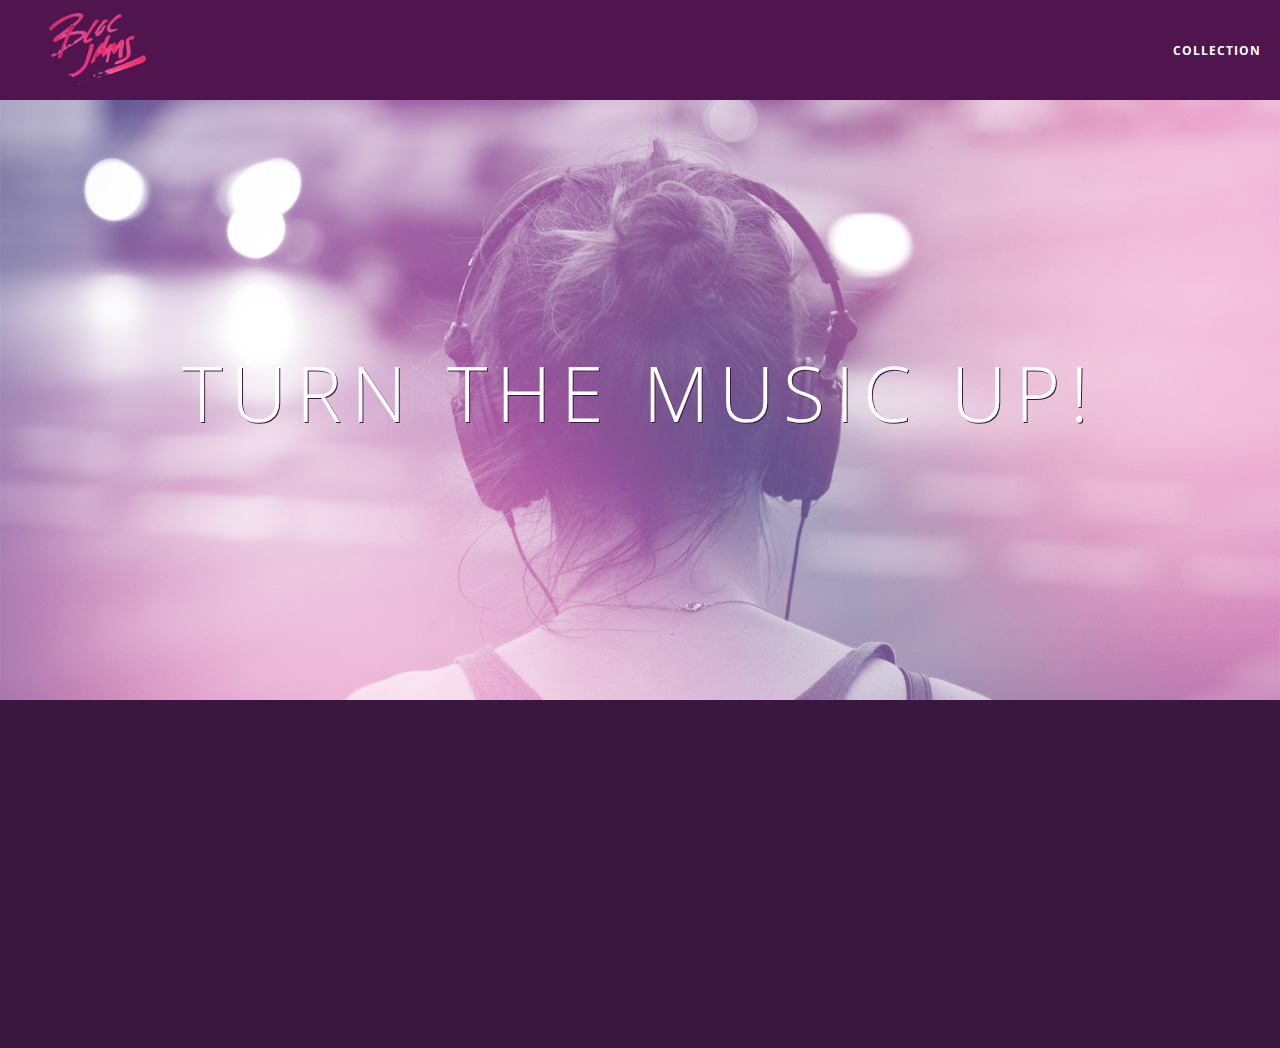
<file: index.html>
<!DOCTYPE html>
<html>
    <head>
        <title>Bloc Jams</title>
        <meta name="viewport" content="width=device-width, initial-scale=1">
        <link rel="stylesheet" type="text/css" href="http://fonts.googleapis.com/css?family=Open+Sans:400,800,600,700,300">
        <link rel="stylesheet" type="text/css" href="http://code.ionicframework.com/ionicons/2.0.1/css/ionicons.min.css">
        <link rel="stylesheet" type="text/css" href="styles/normalize.css">
        <link rel="stylesheet" type="text/css" href="styles/main.css">
         <link rel="stylesheet" type="text/css" href="styles/landing.css">
    </head>
    <body class="landing">

        <nav class="navbar"><!-- nav bar -->
            <a href="index.html" class="logo">
             <img src="assets/images/bloc_jams_logo.png" alt="bloc jams logo">
         </a>
         <div class="links-container">
             <a href="collection.html" class="navbar-link">collection</a>
         </div>
        </nav>

        <section class="hero-content"><!-- hero content -->
            <h1 class="hero-title">Turn the music up!</h1>
        </section>

        <section class="selling-points container clearfix"><!-- selling points -->
            <div class="point column third">
                <span class="ion-music-note"></span>
                <h5 class="point-title">Choose your music</h5>
                <p class="point-description">The world is full of music; why should you have to listen to music that someone else chose?</p>
            </div>
            <div class="point column third">
                <span class="ion-radio-waves"></span>
                <h5 class="point-title">Unlimited, straming, ad-free</h5>
                <p class="point-description">No arbitrary limits. No distractions.</p>
            </div>
            <div class="point column third">
                 <span class="ion-iphone"></span>
                 <h5 class="point-title">Mobile enabled</h5>
                 <p class="point-description">Listen to your music on the go. This streaming service is available on all mobile platforms.</p>
             </div>
        </section>
        <script src="https://code.jquery.com/jquery-2.1.3.min.js"></script>
        <script src="scripts/landing.js"></script>


    </body>
</html>
</file>
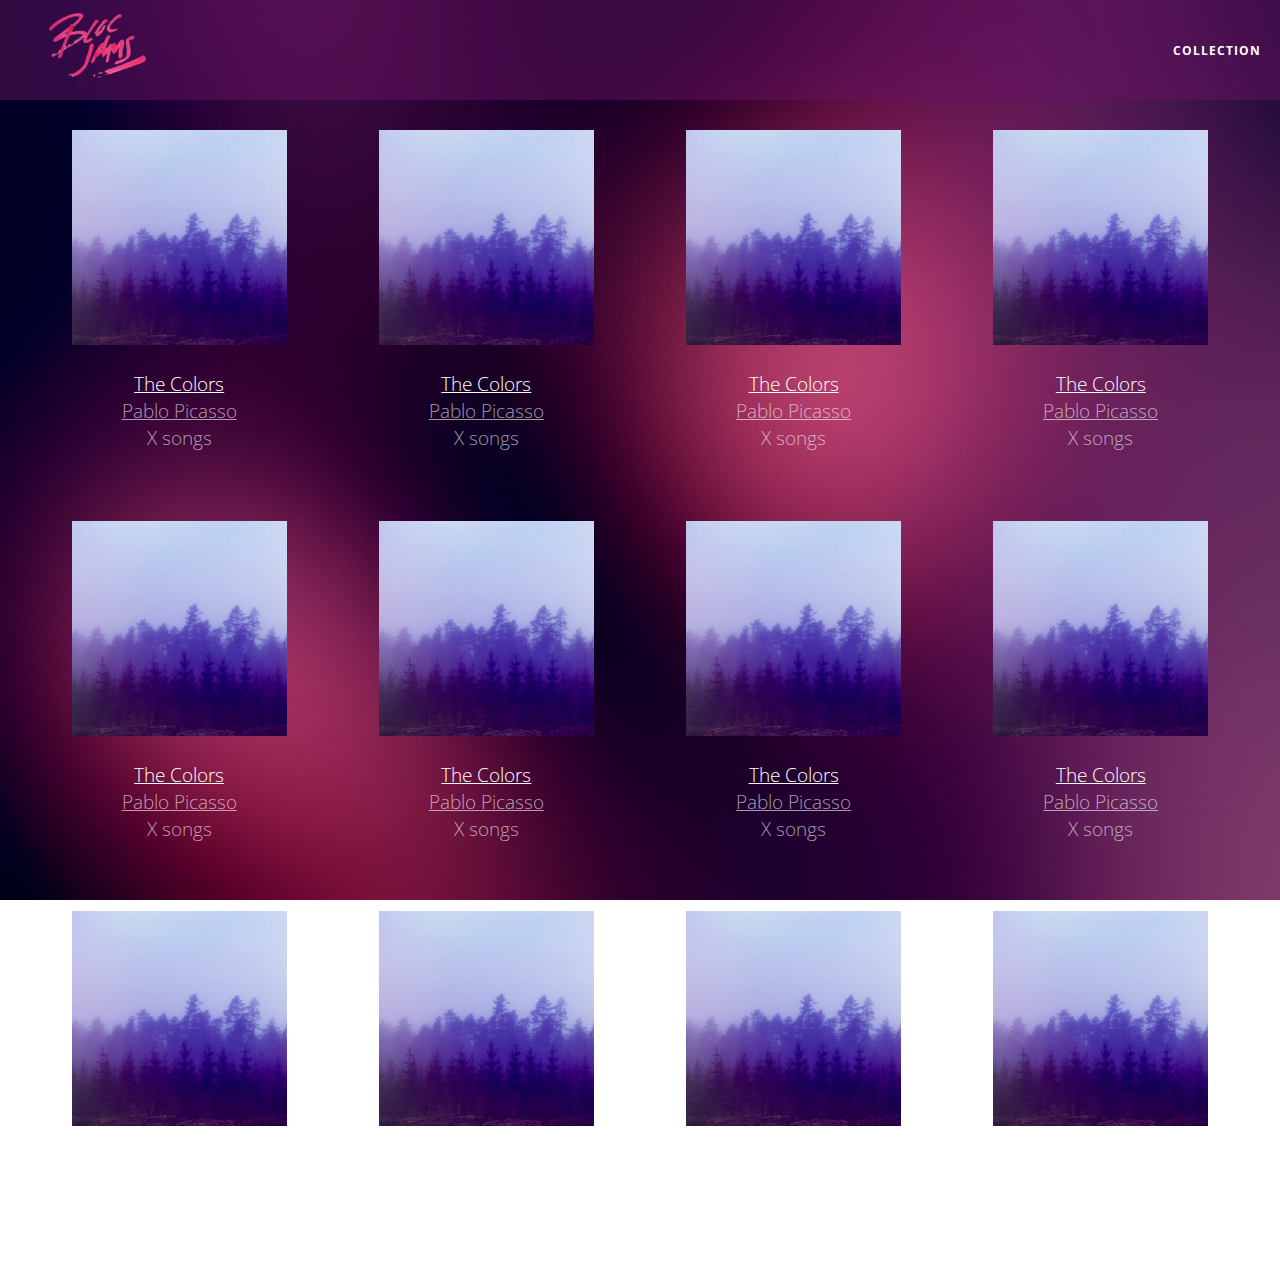
<file: collection.html>
<!DOCTYPE html>
 <html>
     <head>
         <title>Bloc Jams</title>
         <meta name="viewport" content="width=device-width, initial-scale=1">
         <link rel="stylesheet" type="text/css" href="http://fonts.googleapis.com/css?family=Open+Sans:400,800,600,700,300">
         <link rel="stylesheet" type="text/css" href="http://code.ionicframework.com/ionicons/2.0.1/css/ionicons.min.css">
         <link rel="stylesheet" type="text/css" href="styles/normalize.css">
         <link rel="stylesheet" type="text/css" href="styles/main.css">
         <link rel="stylesheet" type="text/css" href="styles/collection.css">
     </head>
    <body class="collection">
       <nav class="navbar"> <!-- nav bar -->
             <a href="index.html" class="logo">
                 <img src="assets/images/bloc_jams_logo.png" alt="bloc jams logo">
             </a>
             <div class="links-container">
                 <a href="collection.html" class="navbar-link">collection</a>
             </div>
         </nav>

       <section class="album-covers container clearfix">

        </section>
        <script src="https://code.jquery.com/jquery-2.1.3.min.js"></script>
       <script src="scripts/collection.js"></script>
    </body>
</html>
</file>
<file: styles/main.css>
*, *::before, *::after {
     -moz-box-sizing: border-box;
     -webkit-box-sizing: border-box;
     box-sizing: border-box;
 }

html {
    height: 100%; /* makes sure our HTML takes up 100% of the browser window */
    font-size: 100%;
}

body {
    font-family: 'Open Sans';
    color: white;
    min-height: 100%;
}

.navbar {
    position: relative;
    padding: 0.5rem;
    background-color: rgba(101,18,95,0.5);
    z-index: 1;
}

.navbar .logo {
    position: relative;
    left: 2rem;
         cursor: pointer;
 }

 .navbar .links-container {
     display: table;
     position: absolute;
     top: 0;
     right: 0;
     height: 100px;
     color: white;
     text-decoration: none;
 }

 .links-container .navbar-link {
     display: table-cell;
     position: relative;
     height: 100%;
     padding-left: 1rem;
     padding-right: 1rem;
     vertical-align: middle;
     color: white;
     font-size: 0.625rem;
     letter-spacing: 0.05rem;
     font-weight: 700;
     text-transform: uppercase;
     text-decoration: none;
     cursor: pointer;
 }

 .links-container .navbar-link:hover {
    color: rgb(233,50,117);
 }

.container {
    margin: 0 auto;
    max-width: 64rem;
}

.container.narrow {
    max-width: 56rem;
}


/* Medium and small screens */
@media (min-width: 640px) {
    html { font-size: 112%; }

    .column {
        float: left;
        padding-left: 1rem;
        padding-right: 1rem;
    }

    .column.full { width: 100%; }
    .column.two-thirds { width: 66.7%; }
    .column.half { width: 50%; }
    .column.third { width: 33.3%; }
    .column.fourth { width: 25%; }
    .column.flow-opposite { float: right; }
}

/* Large screens */
@media (min-width: 1024px) {
    html { font-size: 120%; }
}

.clearfix::before,
.clearfix::after {
    content: " ";
    display: table;
}

.clearfix::after {
    clear: both;
}
</file>
<file: styles/landing.css>
body.landing {
    background-color: rgb(58,23,63);
}


.hero-content {
    position: relative;
    min-height: 600px;
    background-image: url(../assets/images/bloc_jams_bg.jpg);
    background-repeat: no-repeat;
    background-position: center center;
    background-size: cover;
}

 .hero-content .hero-title {
     position: absolute;
     top: 40%;
     -webkit-transform: translateY(-50%);
     -moz-transform: translateY(-50%);
     -ms-transform: translateY(-50%);
     transform: translateY(-50%);
     width: 100%;
     text-align: center;
     font-size: 4rem;
     font-weight: 300;
     text-transform: uppercase;
     letter-spacing: 0.5rem;
     text-shadow: 1px 1px 0px rgb(58,23,63); /* creates a shadow underneath the text for readability over the image */
 }

.selling-points {
    position:relative;
}

.point {
    position: relative;
    padding: 2rem;
    text-align: center;
    opacity: 0;
    -webkit-transform: scaleX(0.9) translateY(3rem);
    -moz-transform: scaleX(0.9) translateY(3rem);
    transform: scaleX(0.9) translateY(3rem);
    -webkit-transition: all 0.25s ease-in-out;
    -moz-transition: all 0.25s ease-in-out;
    transition: all 0.25s ease-in-out;
    -webkit-transition-delay: 0.2s;
    -moz-transition-delay: 0.2s;
    transition-delay: 0.2s;
}

.point .point-title {
    font-size: 1.25rem;

}

.ion-music-note, .ion-radio-waves, .ion-iphone {
    color: rgb(233,50,117);
    font-size: 5rem;
}
</file>
<file: styles/collection.css>
body.collection {
    background-image: url(../assets/images/blurred_backgrounds/blur_bg_2.jpg);
    background-repeat: no-repeat;
    background-attachment: fixed;
    background-position: center center;
    background-size: cover;
}

.album-covers {
    position: relative;
}

.collection-album-container {
    position: relative;
    margin-top: 30px;
    margin-bottom: 20px;
    text-align: center;
}

.collection-album-container .caption {
    margin-top: 10px;
}

.collection-album-container .caption p {
    font-size: 1rem;
    font-weight: 300;
    color: rgba(255, 255, 255, 0.6);
}

.collection-album-container .caption p a {
    color: rgba(255, 255, 255, 0.6);
}

.collection-album-container .caption p a.album-name {
    color: white;
}

.collection-album-container img {
    width: 80%;
}
</file>
